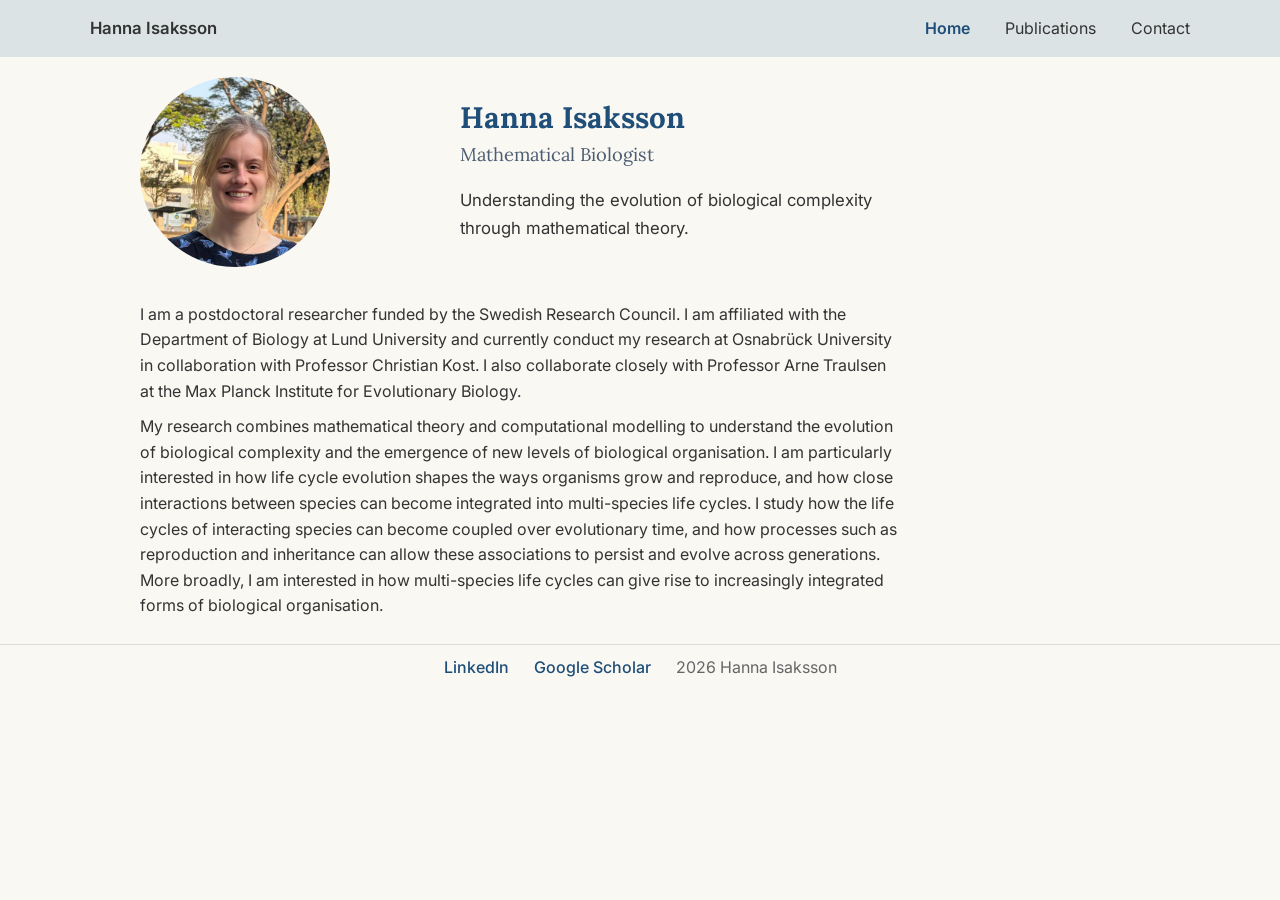
<file: index.html>
<!DOCTYPE html>
<html lang="en">

<head>

    <meta charset="UTF-8">
    <meta name="viewport" content="width=device-width, initial-scale=1.0">

    <title>Hanna Isaksson | Mathematical Biologist</title>

    <link rel="stylesheet" href="css/style.css">

    <link rel="preconnect" href="https://fonts.googleapis.com">
    <link rel="preconnect" href="https://fonts.gstatic.com" crossorigin>

    <link href="https://fonts.googleapis.com/css2?family=Inter:wght@300;400;500;600&family=Lora:wght@500;600&display=swap" rel="stylesheet">

</head>


<body>


<header class="site-header">

<nav class="navbar">

    <div class="logo">
        <a href="index.html">Hanna Isaksson</a>
    </div>

    <ul>
        <li><a class="active" href="index.html">Home</a></li>
        <li><a href="pages/publications.html">Publications</a></li>
        <li><a href="pages/contact.html">Contact</a></li>
    </ul>

</nav>

</header>



<section class="hero">

    <div class="hero-image">

        <img src="images/profile.jpg" alt="Profile picture">

    </div>

    <div class="hero-text">

        <h1>Hanna Isaksson</h1>

        <h2>Mathematical Biologist</h2>

        <p class="tagline">

            Understanding the evolution of biological complexity through mathematical theory.

        </p>

    </div>

</section>



<section class="about">

<div class="container">


<p>

I am a postdoctoral researcher funded by the Swedish Research Council. I am affiliated with the Department of Biology at Lund University and currently conduct my research at Osnabrück University in collaboration with Professor Christian Kost. I also collaborate closely with Professor Arne Traulsen at the Max Planck Institute for Evolutionary Biology.

</p>

<p>

<!--My research combines mathematical theory and computational modelling to understand the evolution of biological complexity and the emergence of new levels of biological organisation. I am particularly interested in how life cycle evolution shapes the ways organisms grow and reproduce, and how these processes influence evolutionary change. My research spans topics including the evolution of reproductive strategies, the synchronisation of life cycles across interacting species, and the evolutionary consequences of life cycles becoming intertwined through ecological interactions. More broadly, I am interested in how ecological interactions and environmental conditions influence evolutionary processes and the emergence of biological complexity.
-->
My research combines mathematical theory and computational modelling to understand the evolution of biological complexity and the emergence of new levels of biological organisation. I am particularly interested in how life cycle evolution shapes the ways organisms grow and reproduce, and how close interactions between species can become integrated into multi-species life cycles. I study how the life cycles of interacting species can become coupled over evolutionary time, and how processes such as reproduction and inheritance can allow these associations to persist and evolve across generations. More broadly, I am interested in how multi-species life cycles can give rise to increasingly integrated forms of biological organisation.
</p>

</div>

</section>





</body>



<footer>
    <div class="footer-links">
        <a href="https://www.linkedin.com/in/hanna-isaksson-2019/"
           target="_blank"
           rel="noopener noreferrer">
            LinkedIn
        </a>

        <a href="https://scholar.google.com/citations?user=1qkneQUAAAAJ&hl=sv"
           target="_blank"
           rel="noopener noreferrer">
            Google Scholar
        </a>

        <p>2026 Hanna Isaksson </p> 
    </div>

</footer>



</html>
</file>
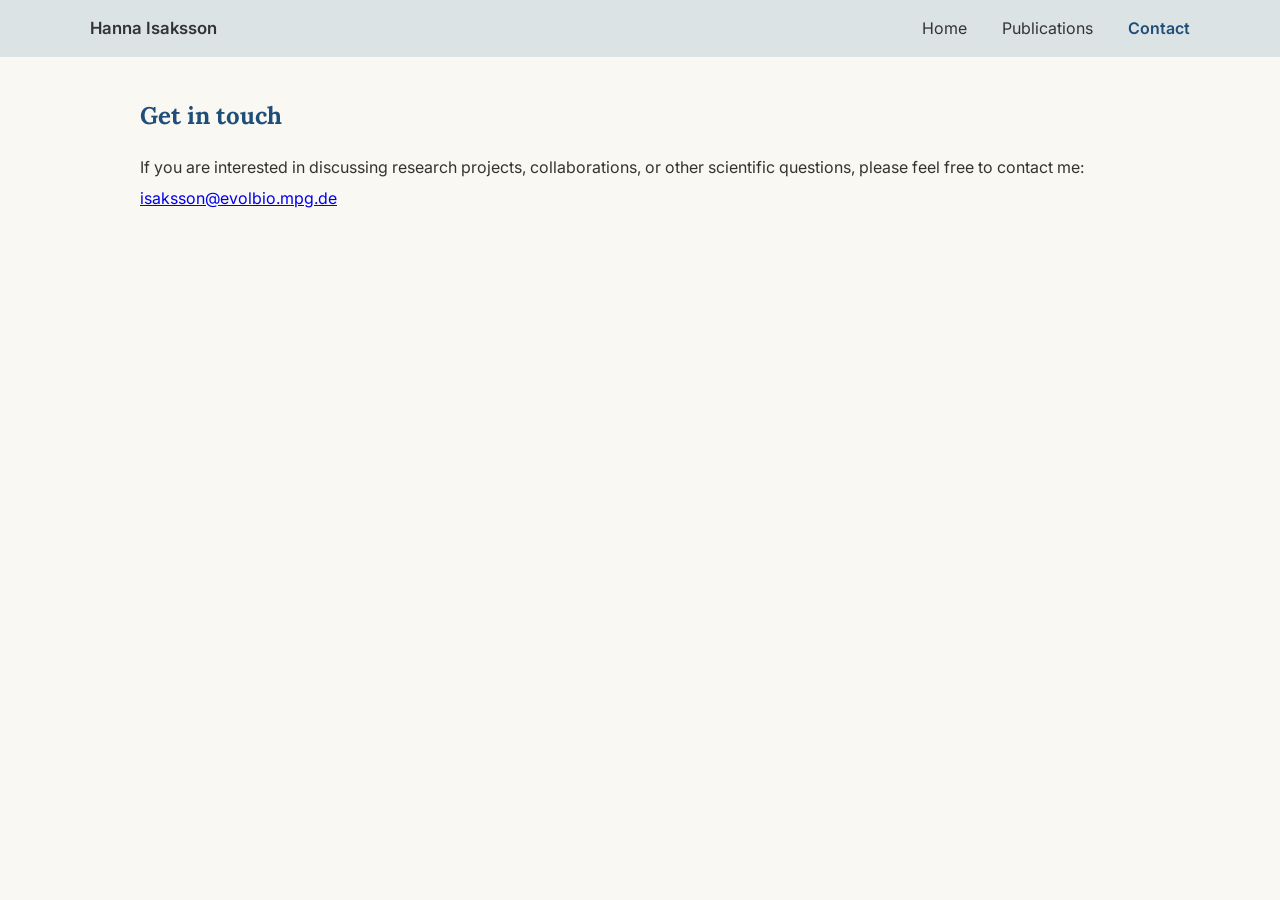
<file: pages/contact.html>
<!DOCTYPE html>
<html lang="en">

<head>

<meta charset="UTF-8">
<meta name="viewport" content="width=device-width, initial-scale=1.0">

<title>Contact | Life Cycle Evolution Lab</title>

<link rel="stylesheet" href="../css/style.css">

<link rel="preconnect" href="https://fonts.googleapis.com">
<link rel="preconnect" href="https://fonts.gstatic.com" crossorigin>

<link href="https://fonts.googleapis.com/css2?family=Inter:wght@300;400;500;600&family=Lora:wght@500;600&display=swap" rel="stylesheet">


</head>


<body>


<header class="site-header">

<nav class="navbar">

    <div class="logo">
        <a href="../index.html">Hanna Isaksson</a>
    </div>

    <ul>
        <li><a href="../index.html">Home</a></li>
        <li><a href="publications.html">Publications</a></li>
        <li><a class="active" href="contact.html">Contact</a></li>
    </ul>

</nav>

</header>


<section class="contact">


<div class="container">
    
<h2>Get in touch</h2>



<p>
If you are interested in discussing research projects, collaborations,
or other scientific questions, please feel free to contact me:
</p>



<p class="email">

<a href="mailto:isaksson@evolbio.mpg.de">
isaksson@evolbio.mpg.de
</a>

</p>




</div>

</section>



</body>

</html>
</file>
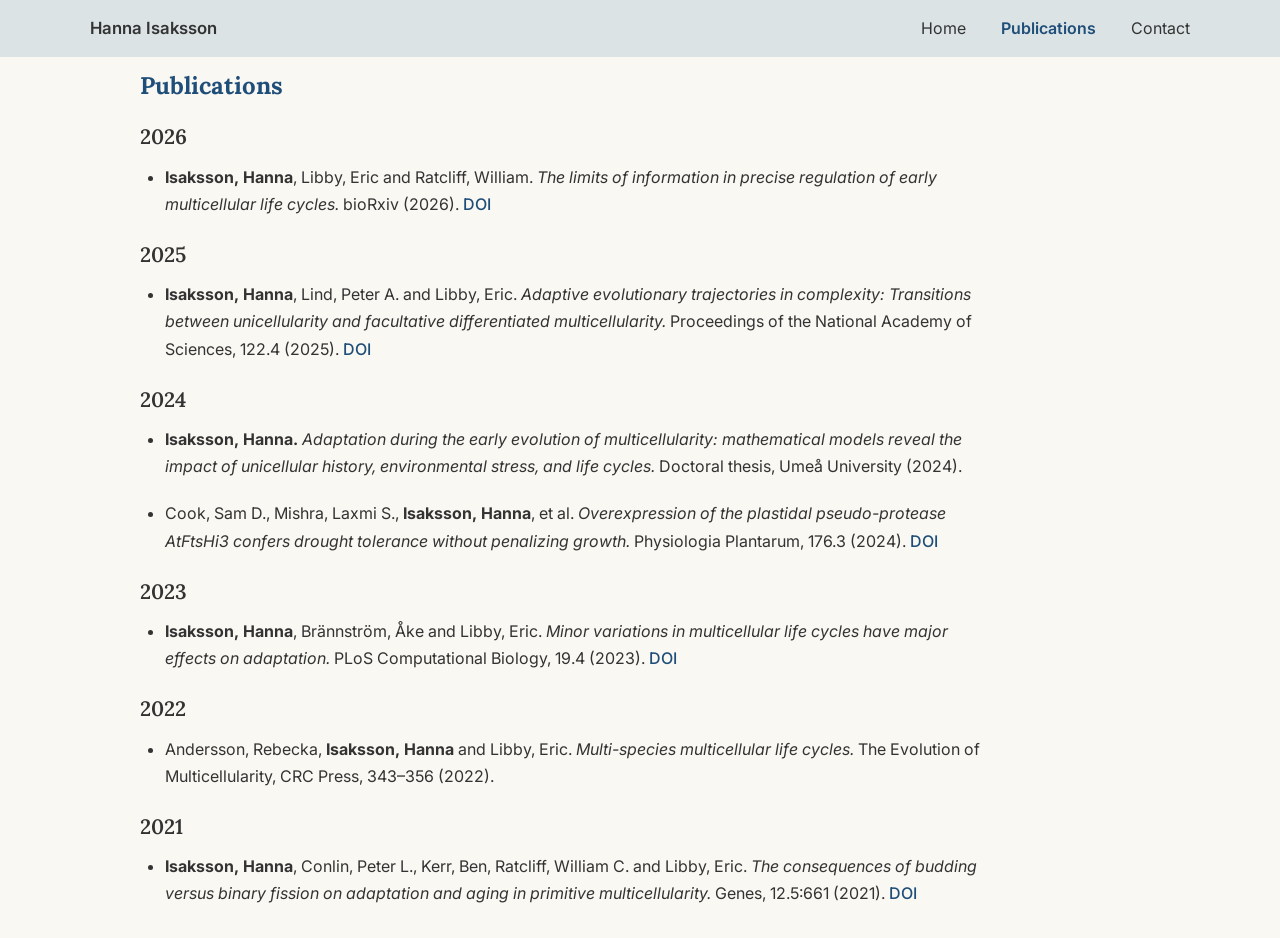
<file: pages/publications.html>
<!DOCTYPE html>
<html lang="en">

<head>

<meta charset="UTF-8">
<meta name="viewport" content="width=device-width, initial-scale=1.0">

<title>Publications | Life Cycle Evolution Lab</title>

<link rel="stylesheet" href="../css/style.css">

<link rel="preconnect" href="https://fonts.googleapis.com">
<link rel="preconnect" href="https://fonts.gstatic.com" crossorigin>

<link href="https://fonts.googleapis.com/css2?family=Inter:wght@300;400;500;600&family=Lora:wght@500;600&display=swap" rel="stylesheet">


</head>


<body>


<header class="site-header">

<nav class="navbar">

    <div class="logo">
        <a href="../index.html">Hanna Isaksson</a>
    </div>

    <ul>
        <li><a href="../index.html">Home</a></li>
        <li><a class="active" href="publications.html">Publications</a></li>
        <li><a href="contact.html">Contact</a></li>
    </ul>

</nav>

</header>



<section>

<div class="container">


<h2>Publications</h2>



<div class="publication-year">

<h2>2026</h2>

<ul class="publication-list">

<li>
<strong>Isaksson, Hanna</strong>, Libby, Eric and Ratcliff, William.
<i>The limits of information in precise regulation of early multicellular life cycles.</i>
bioRxiv (2026). <a href="https://doi.org/10.64898/2026.03.19.712848"
    target="_blank"
    rel="noopener noreferrer">DOI</a>
</li>

</li>

</ul>

</div>




<div class="publication-year">

<h2>2025</h2>

<ul class="publication-list">

<li>
<strong>Isaksson, Hanna</strong>, Lind, Peter A. and Libby, Eric.
<i>Adaptive evolutionary trajectories in complexity: Transitions between unicellularity and facultative differentiated multicellularity.</i>
Proceedings of the National Academy of Sciences, 122.4 (2025).
<a href="https://doi.org/10.1073/pnas.2411692122"
    target="_blank"
    rel="noopener noreferrer">DOI</a>
<!--
<a href="https://github.com/hannaisakssonscience/evolutionary_trajectories"
    target="_blank"
    rel="noopener noreferrer">Code</a>
-->
</li>

</ul>

</div>




<div class="publication-year">

<h2>2024</h2>

<ul class="publication-list">

<li>
<strong>Isaksson, Hanna.</strong>
<i>
Adaptation during the early evolution of multicellularity: mathematical models reveal the impact of unicellular history, environmental stress, and life cycles.
</i>
Doctoral thesis, Umeå University (2024).
</li>


<li>
Cook, Sam D., Mishra, Laxmi S., <strong>Isaksson, Hanna</strong>, et al.
<i>
Overexpression of the plastidal pseudo-protease AtFtsHi3 confers drought tolerance without penalizing growth.
</i>
Physiologia Plantarum, 176.3 (2024).
<a href="https://doi.org/10.1111/ppl.14370"
    target="_blank"
    rel="noopener noreferrer">DOI</a>
<!--
<a href="https://github.com/hannaisakssonscience/overexpression_of_ftshi"
    target="_blank"
    rel="noopener noreferrer">Code</a>
-->
</li>

</ul>

</div>




<div class="publication-year">

<h2>2023</h2>

<ul class="publication-list">

<li>
<strong>Isaksson, Hanna</strong>, Brännström, Åke and Libby, Eric.
<i>Minor variations in multicellular life cycles have major effects on adaptation.</i>
PLoS Computational Biology, 19.4 (2023).
<a href="https://doi.org/10.1371/journal.pcbi.1010698"
    target="_blank"
    rel="noopener noreferrer">DOI</a>
<!--
<a href="https://github.com/hannaisakssonscience/minor_variations"
    target="_blank"
    rel="noopener noreferrer">Code</a>
-->
</li>

</ul>

</div>




<div class="publication-year">

<h2>2022</h2>

<ul class="publication-list">

<li>
Andersson, Rebecka, <strong>Isaksson, Hanna</strong> and Libby, Eric.
<i>Multi-species multicellular life cycles.</i>
The Evolution of Multicellularity, CRC Press, 343–356 (2022).
</li>

</ul>

</div>




<div class="publication-year">

<h2>2021</h2>

<ul class="publication-list">

<li>
<strong>Isaksson, Hanna</strong>, Conlin, Peter L., Kerr, Ben, Ratcliff, William C. and Libby, Eric.
<i>The consequences of budding versus binary fission on adaptation and aging in primitive multicellularity.</i>
Genes, 12.5:661 (2021).
<a href="https://doi.org/10.3390/genes12050661"
    target="_blank"
    rel="noopener noreferrer">DOI</a>
<!--
<a href="https://github.com/hannaisakssonscience/budding_vs_binary_fission"
    target="_blank"
    rel="noopener noreferrer">Code</a>
-->
</li>


</ul>


</div>



</div>

</section>


</body>

</html>
</file>
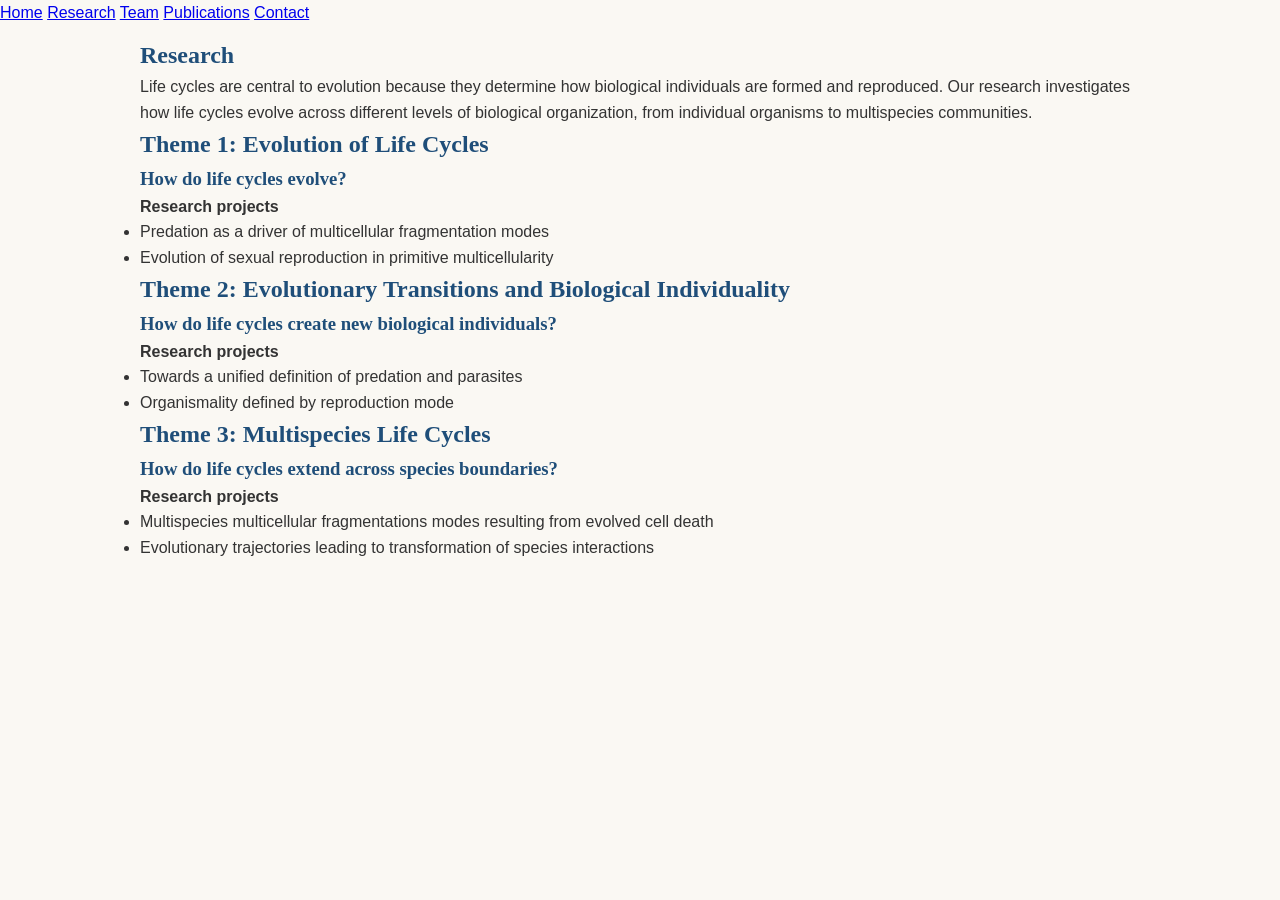
<file: pages/research.html>
<!DOCTYPE html>
<html lang="en">

<head>

    <meta charset="UTF-8">
    <meta name="viewport" content="width=device-width, initial-scale=1.0">

    <title>Research | Life Cycle Evolution Lab</title>

    <link rel="stylesheet" href="../css/style.css">

</head>


<body>


<nav>

    <a href="../index.html">Home</a>
    <a href="research.html">Research</a>
    <a href="team.html">Team</a>
    <a href="publications.html">Publications</a>
    <a href="contact.html">Contact</a>

</nav>


<section>

<div class="container">


<h1>Research</h1>


<p>
Life cycles are central to evolution because they determine how biological
individuals are formed and reproduced. Our research investigates how life
cycles evolve across different levels of biological organization, from
individual organisms to multispecies communities.
</p>



<div class="research-theme">

    <h2>Theme 1: Evolution of Life Cycles</h2>

    <h3>How do life cycles evolve?</h3>

    <p><strong>Research projects</strong></p>

    <ul>
        <li>
            Predation as a driver of multicellular fragmentation modes
        </li>

        <li>
            Evolution of sexual reproduction in primitive multicellularity
        </li>
    </ul>

</div>


<div class="research-theme">

    <h2>Theme 2: Evolutionary Transitions and Biological Individuality</h2>

    <h3>How do life cycles create new biological individuals?</h3>

    <p><strong>Research projects</strong></p>

    <ul>
        <li>
            Towards a unified definition of predation and parasites
        </li>

        <li>
            Organismality defined by reproduction mode 
        </li>
    </ul>

</div>


<div class="research-theme">

    <h2>Theme 3: Multispecies Life Cycles</h2>

    <h3>How do life cycles extend across species boundaries?</h3>

    <p><strong>Research projects</strong></p>

    <ul>
        <li>
            Multispecies multicellular fragmentations modes resulting from evolved cell death
        </li>

        <li>
            Evolutionary trajectories leading to transformation of species interactions
        </li>
    </ul>

</div>




</body>

</html>
</file>
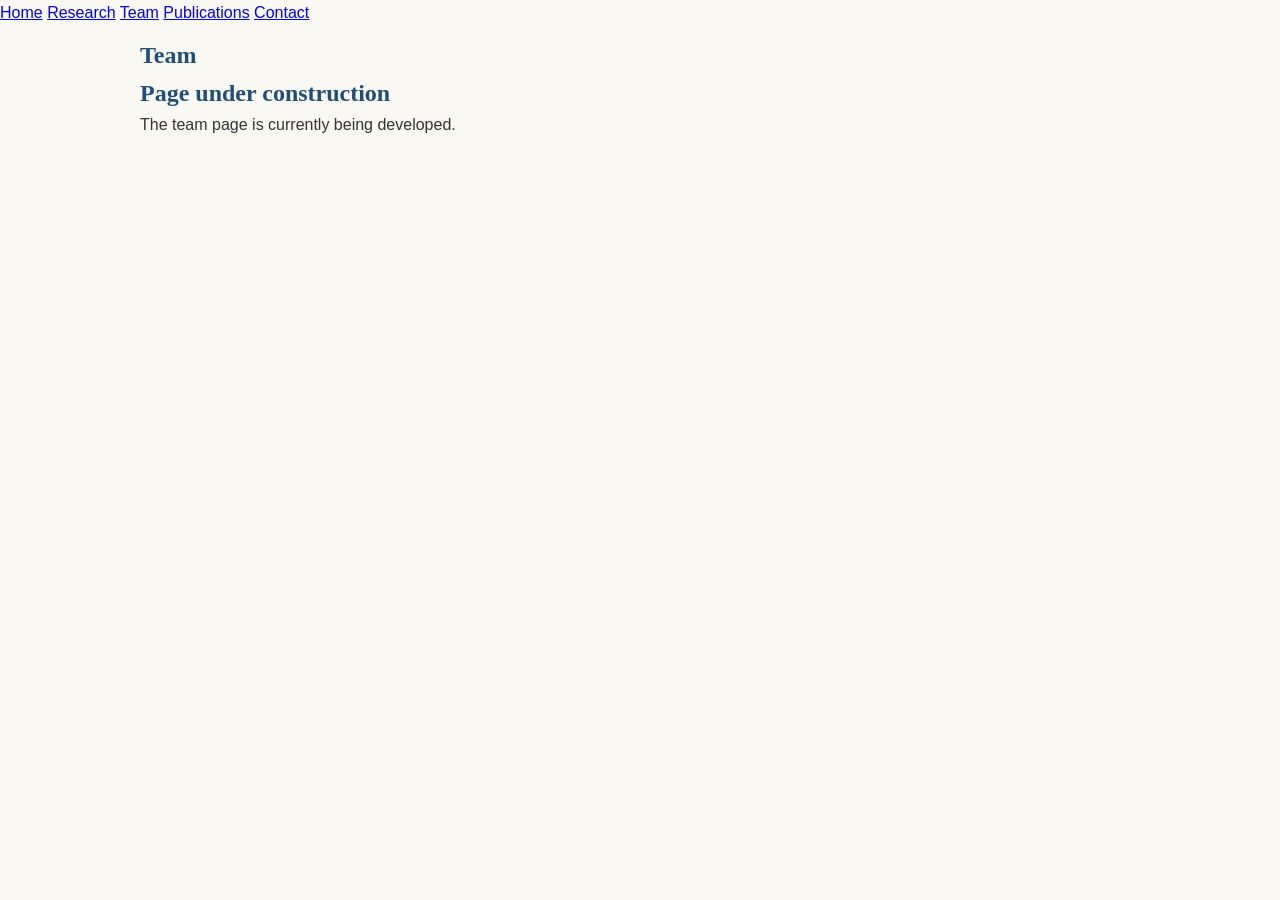
<file: pages/team.html>
<!DOCTYPE html>
<html lang="en">

<head>

<meta charset="UTF-8">
<meta name="viewport" content="width=device-width, initial-scale=1.0">

<title>Team | Life Cycle Evolution Lab</title>

<link rel="stylesheet" href="../css/style.css">

</head>


<body>


<nav>

<a href="../index.html">Home</a>
<a href="research.html">Research</a>
<a href="team.html">Team</a>
<a href="publications.html">Publications</a>
<a href="contact.html">Contact</a>

</nav>



<section>

<div class="container">


<h1>Team</h1>


<div class="construction-box">

<h2>Page under construction</h2>

<p>
The team page is currently being developed.
</p>

</div>


</div>

</section>



</body>

</html>
</file>
<file: css/style.css>
:root {

    --blue:#1F4E79;

    --text:#333333;

    --background:#FAF8F3;

    --header:#DCE3E5;

    --line:#DDDCD6;

}


html {
    overflow-y: scroll;
}

*{

    margin:0;
    padding:0;
    box-sizing:border-box;

}

body{

    font-family:Inter,sans-serif;
    color:var(--text);
    background:var(--background);
    line-height:1.6;

}

.container{

    width:min(1000px,90%);
    margin:auto;

}

h1,h2,h3{

    font-family:Lora,serif;
    color:var(--blue);

}


section{
    padding: 10px 0;
    
}

img{

    max-width:100%;
    display:block;

}


/*------------------------------------------*/
/* NAVIGATION */
/*------------------------------------------*/

.site-header {

    background: var(--header);

}


.navbar {

    width: min(1100px, 92%);
    margin: auto;

    display: flex;
    justify-content: space-between;
    align-items: center;

    padding:15px 0;

}

.logo {

    font-weight: 600;
    font-size: 1.05rem;

}

.logo a {

    color: var(--blue);
    text-decoration: none;

}

.navbar ul {

    display: flex;
    gap: 35px;
    list-style: none;

    margin: 0;
    padding: 0;

}

.navbar a {

    color: var(--text);
    text-decoration: none;
    transition: color 0.2s ease;

}

.navbar a:hover {

    color: var(--blue);

}

.navbar a.active {

    color: var(--blue);
    font-weight: 600;

}



/*------------------------------------------*/
/* HERO */
/*------------------------------------------*/
.hero{

    width:min(1000px,90%);
    margin:auto;
    padding: 20px 0 15px;

    display:grid;
    grid-template-columns:300px 1fr;

    gap:20px;

    align-items:center;

}

.hero-image img{
    width:190px;
    height:190px;
    border-radius:50%;
    object-fit:cover;
}

.hero h1{
    font-size:1.85rem;
    margin-bottom:6px;
    line-height:1.1;
}


.hero h2{
    font-size:1.15rem;
    font-weight:400;
    margin-bottom:18px;
    color:#4d5e73;
}


.tagline{
    font-size:1.05rem;
    max-width:430px;
    line-height:1.65;
}

/*------------------------------------------*/
/* PUBLICATIONS */
/*------------------------------------------*/


.publication-year {

    margin-top: 15px; 
    margin-bottom: 10px;

}


.publication-year h2 {

    color: var(--primary);

    font-size: 1.3rem;

    font-weight: 600;

    margin-bottom: 10px;

}


.publication-list {

    max-width: 850px;

    padding-left: 25px;

}


.publication-list li {

    margin-bottom: 20px;

    line-height: 1.7;

    color: var(--text);

}


.publication-list li::marker {

    color: var(--accent);

}


.publication-list a {

    color: var(--blue);
    text-decoration: none;
    font-weight: 500;

}


.publication-list a:hover {

    text-decoration: underline;

}


/*------------------------------------------*/
/* ABOUT */
/*------------------------------------------*/


.about p{

    max-width:760px;
    margin-top:10px;
}


/*------------------------------------------*/
/* FOOTER */
/*------------------------------------------*/

footer{

    border-top:1px solid var(--line);

    margin-top:15px;

    padding:10px 0 5px;

    text-align:center;

    color:#666;

}


.footer-links {

    display: flex;
    justify-content: center;
    align-items: center;
    gap: 25px;
    width: 100%;
    margin-bottom: 3px;

}

.footer-links a {

    color: var(--blue);
    text-decoration: none;
    font-weight: 500;

}

.footer-links a:hover {

    text-decoration: underline;

}

footer p {

    margin:0;

}
/*------------------------------------------*/
/* CONTACT */
/*------------------------------------------*/

.contact {
    padding-top: 40px;
    padding-bottom: 60px;
}

.contact h2 {
    margin-bottom: 20px;
}

.contact p {
    margin-top: 5px;
}




/*------------------------------------------*/
/* RESEARCH CARDS */
/*------------------------------------------*/

.card-grid{

    display:grid;

    grid-template-columns:repeat(auto-fit,minmax(260px,1fr));

    gap:25px;

    margin-top:40px;

}

.card{

    border:1px solid var(--line);

    padding:30px;

    border-radius:12px;

    transition:.2s;

}

.card:hover{

    transform:translateY(-4px);

}

.card h3{

    margin-bottom:15px;

}



/*------------------------------------------*/
/* MOBILE */
/*------------------------------------------*/

@media(max-width:800px){

.hero{

    grid-template-columns:1fr;
    text-align:center;

}

.hero-image img{

    margin:auto;

}

.tagline{

    margin:auto;

}

.navbar{

    flex-direction:column;
    gap:20px;

}

.navbar ul{

    gap:20px;
    flex-wrap:wrap;
    justify-content:center;

}

}
</file>
